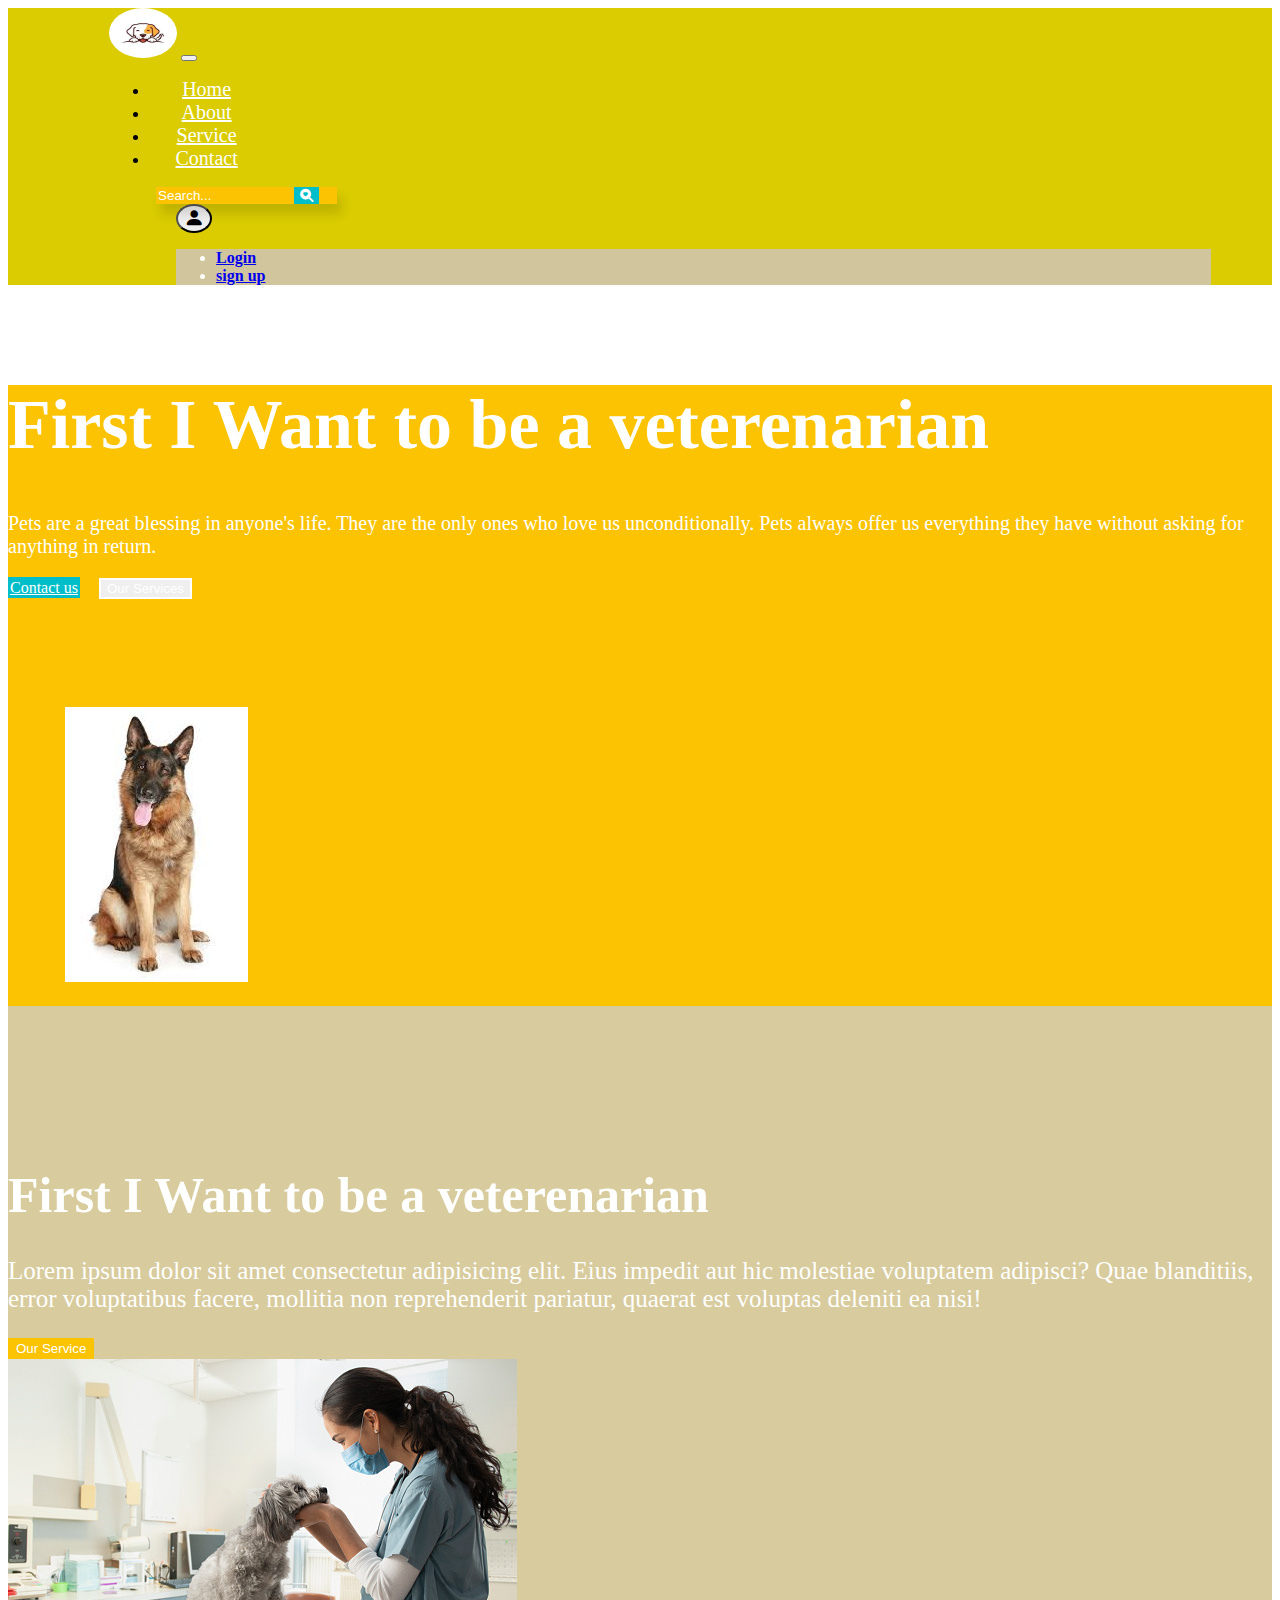
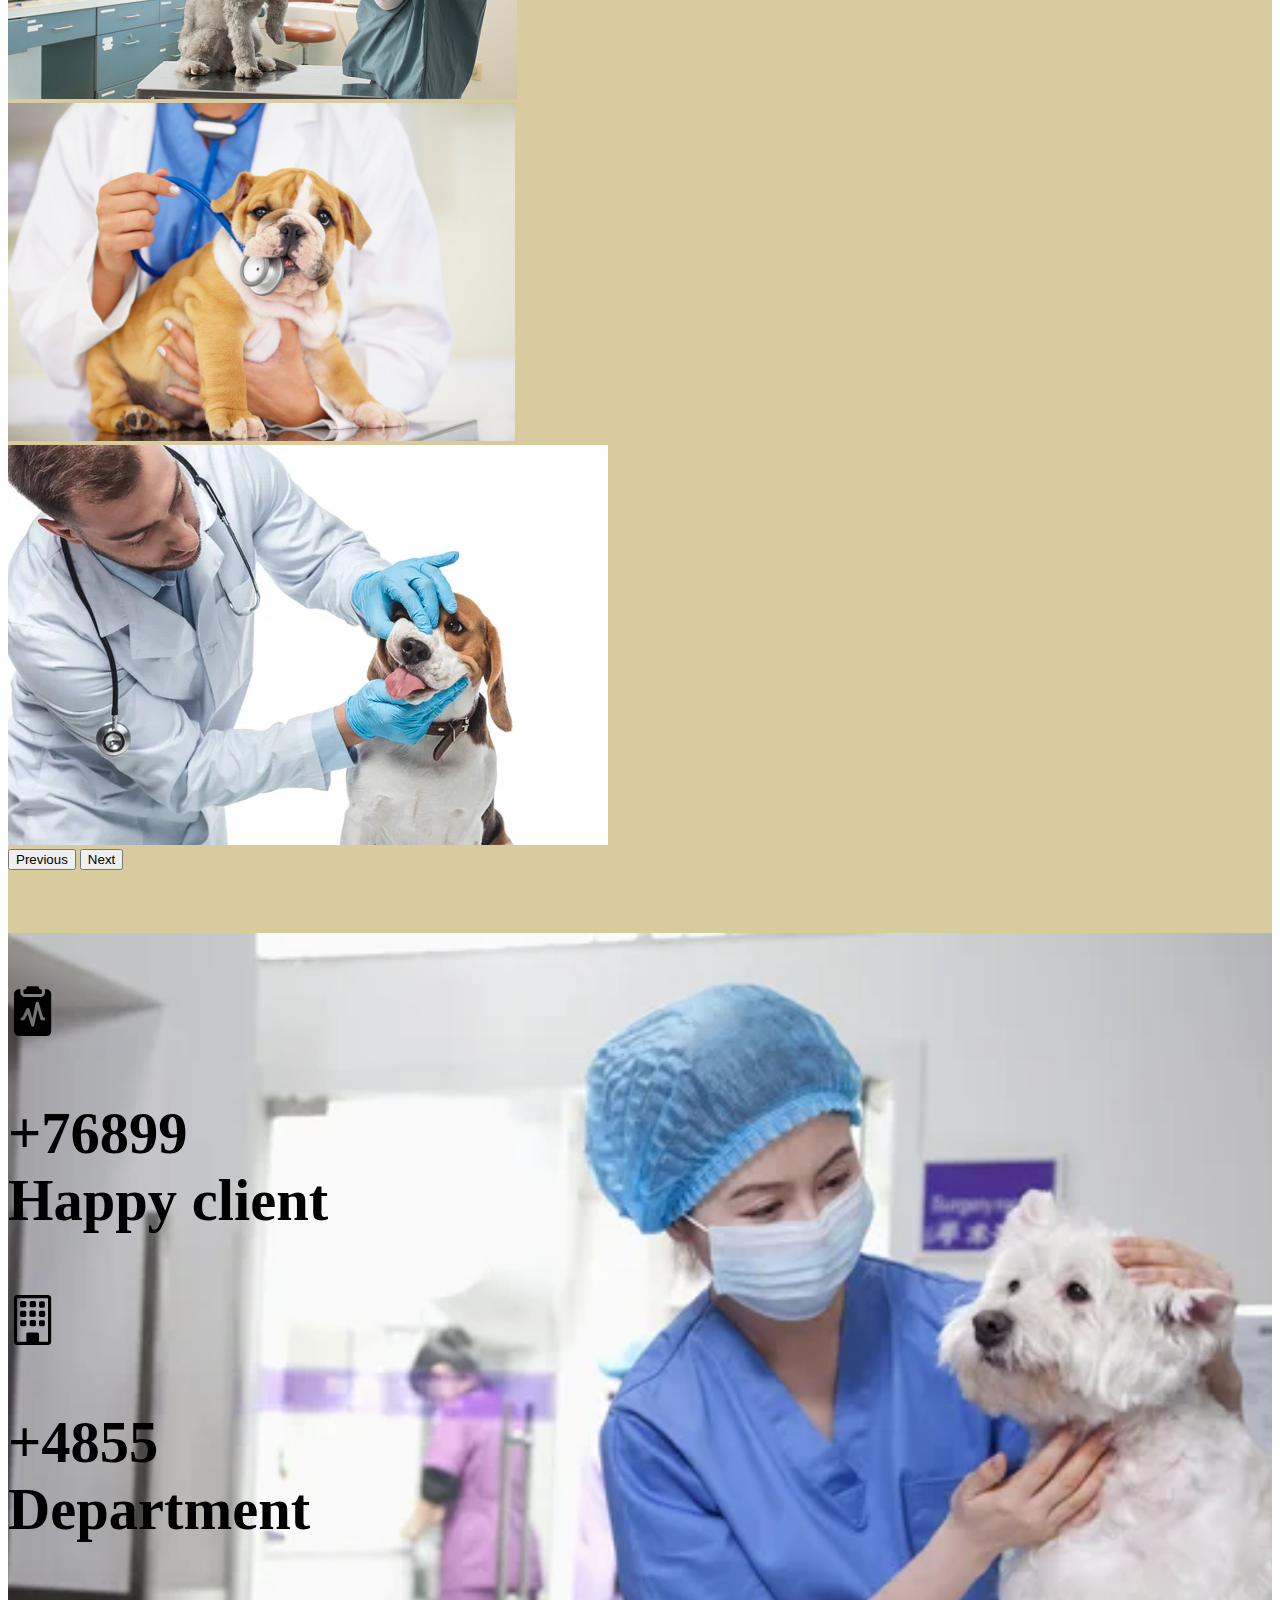
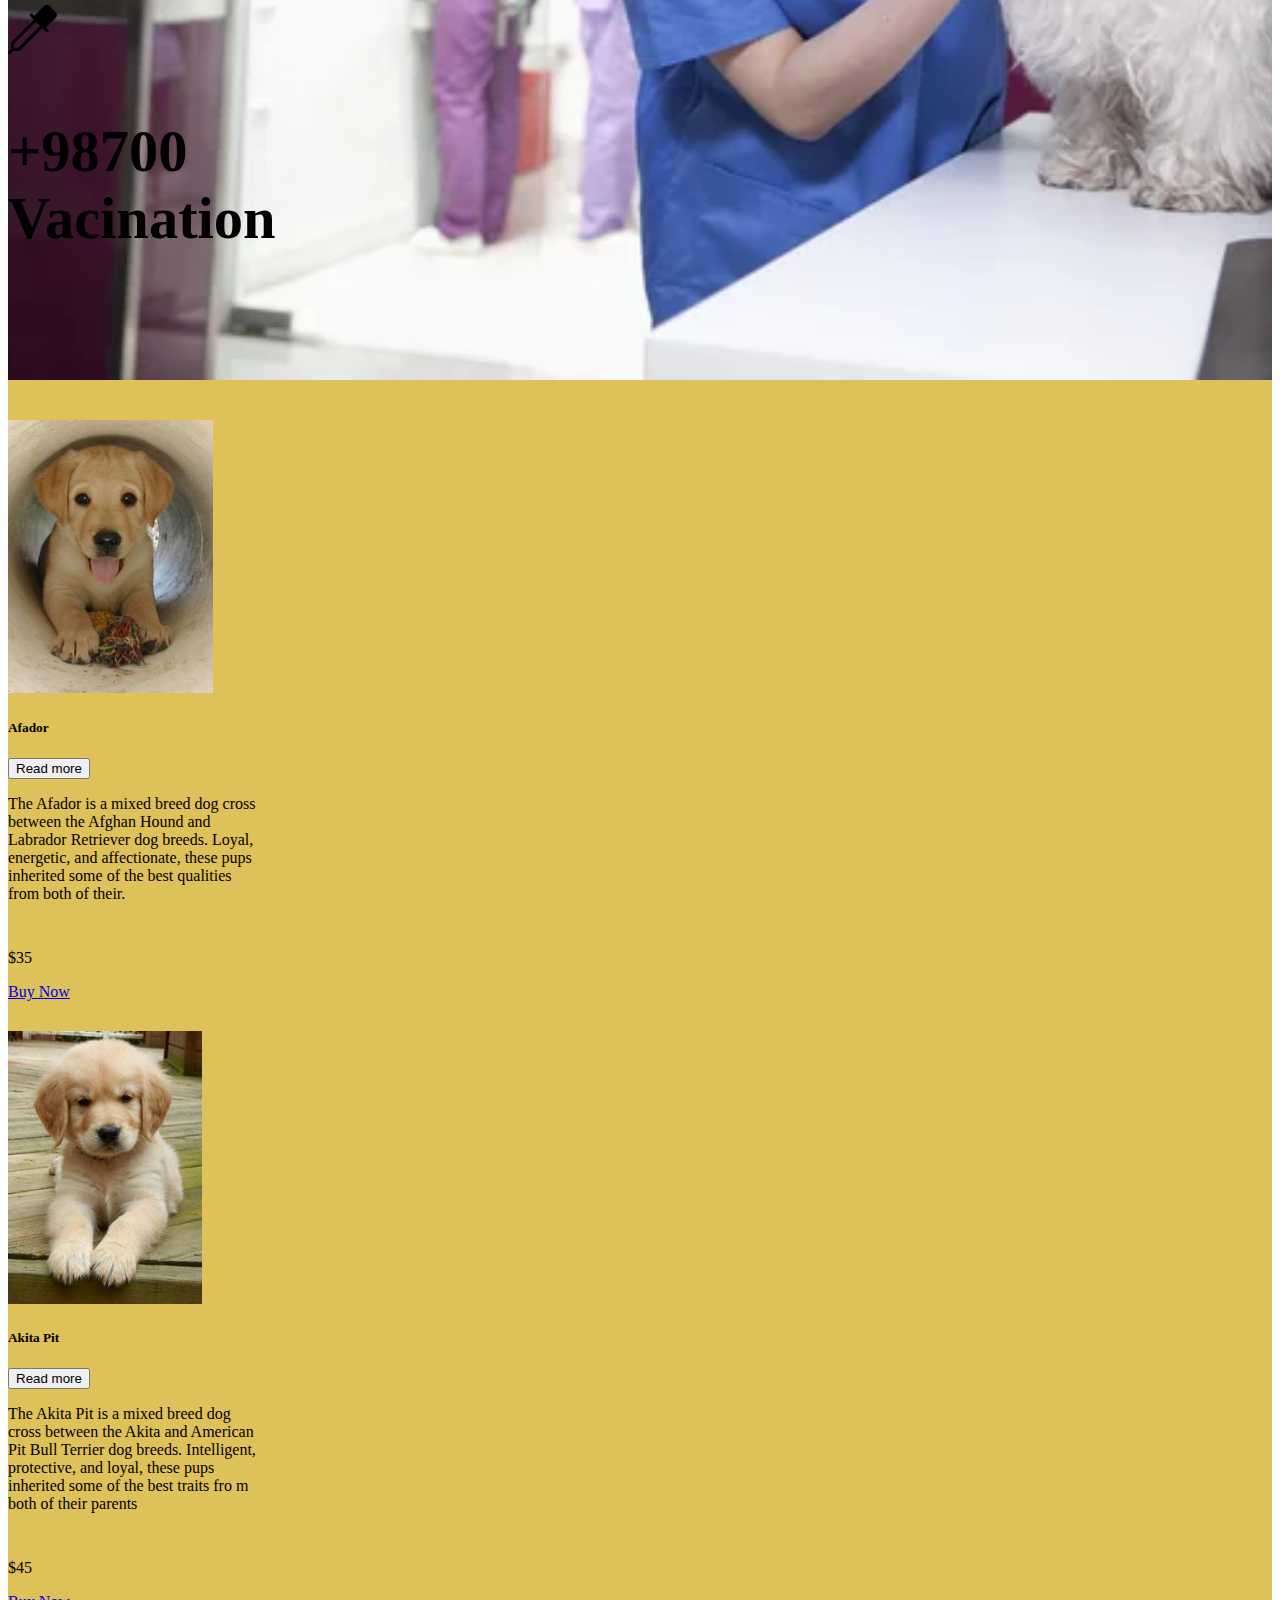
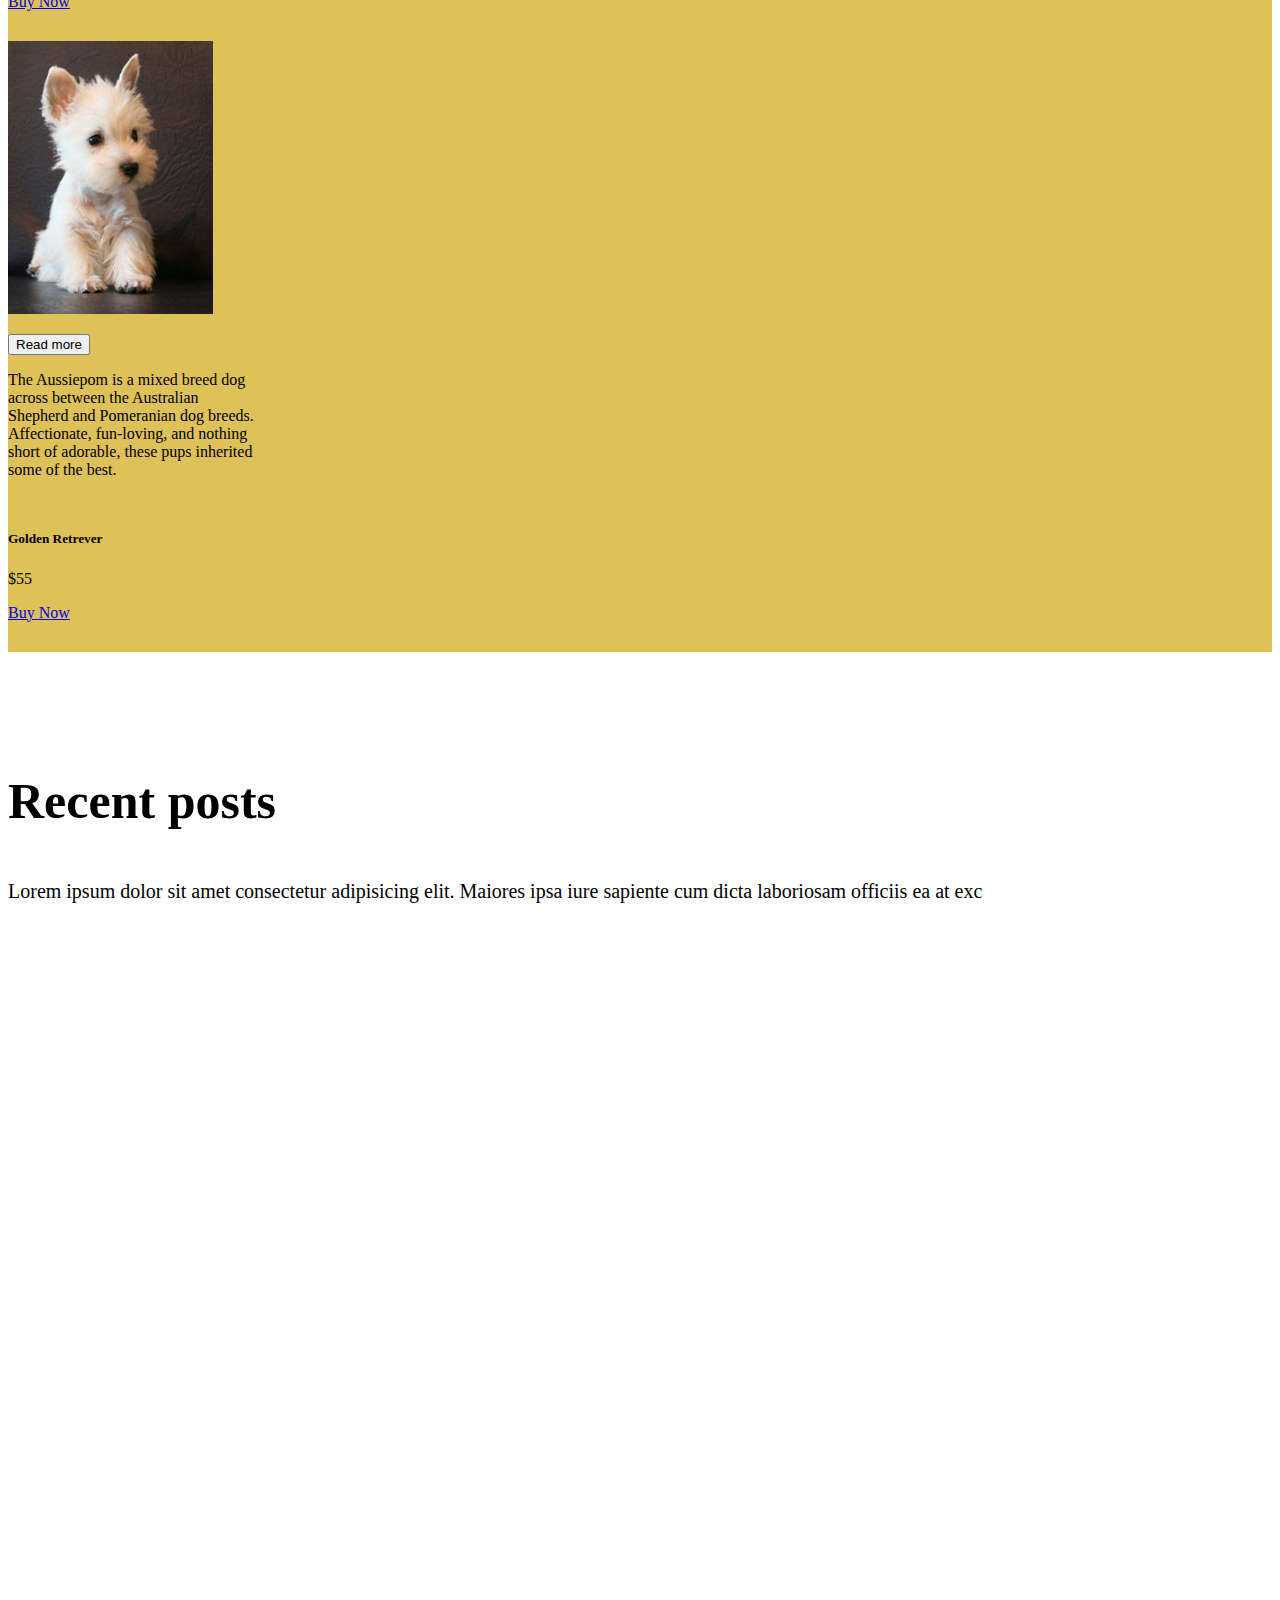
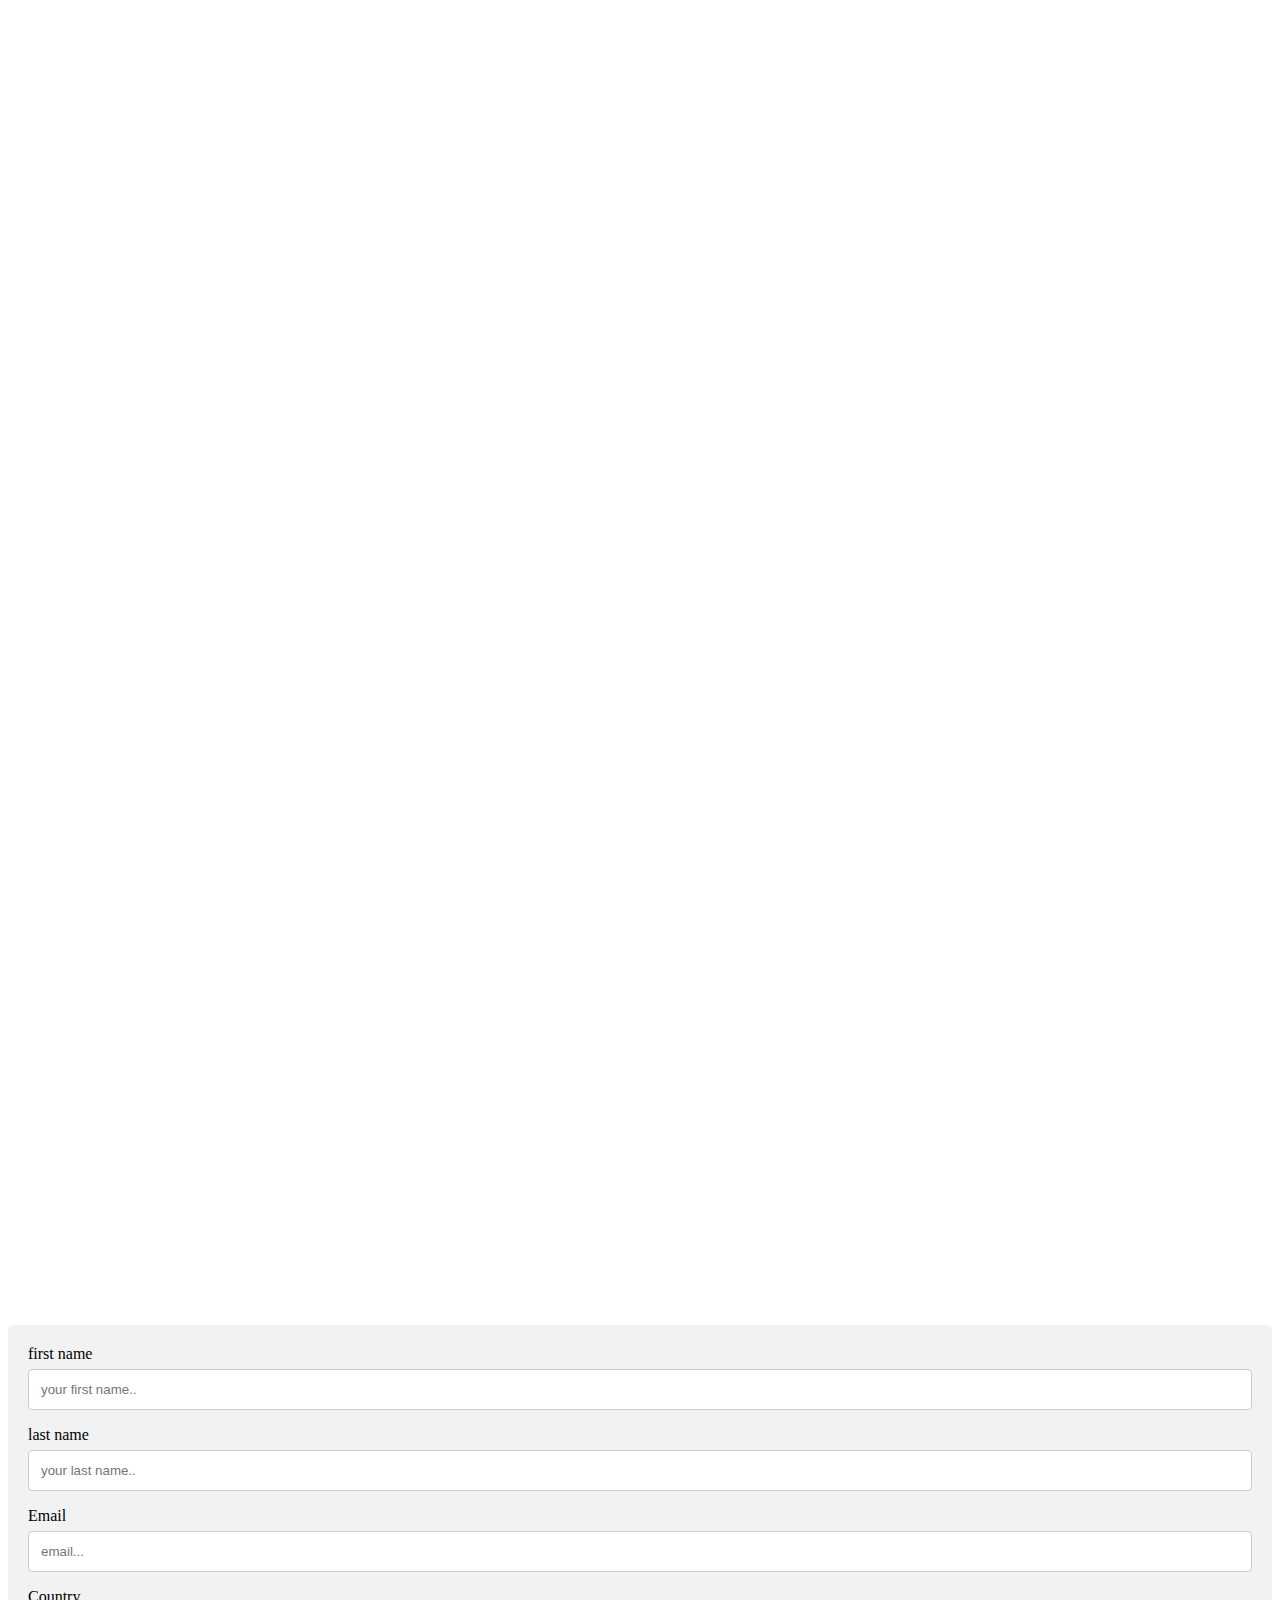
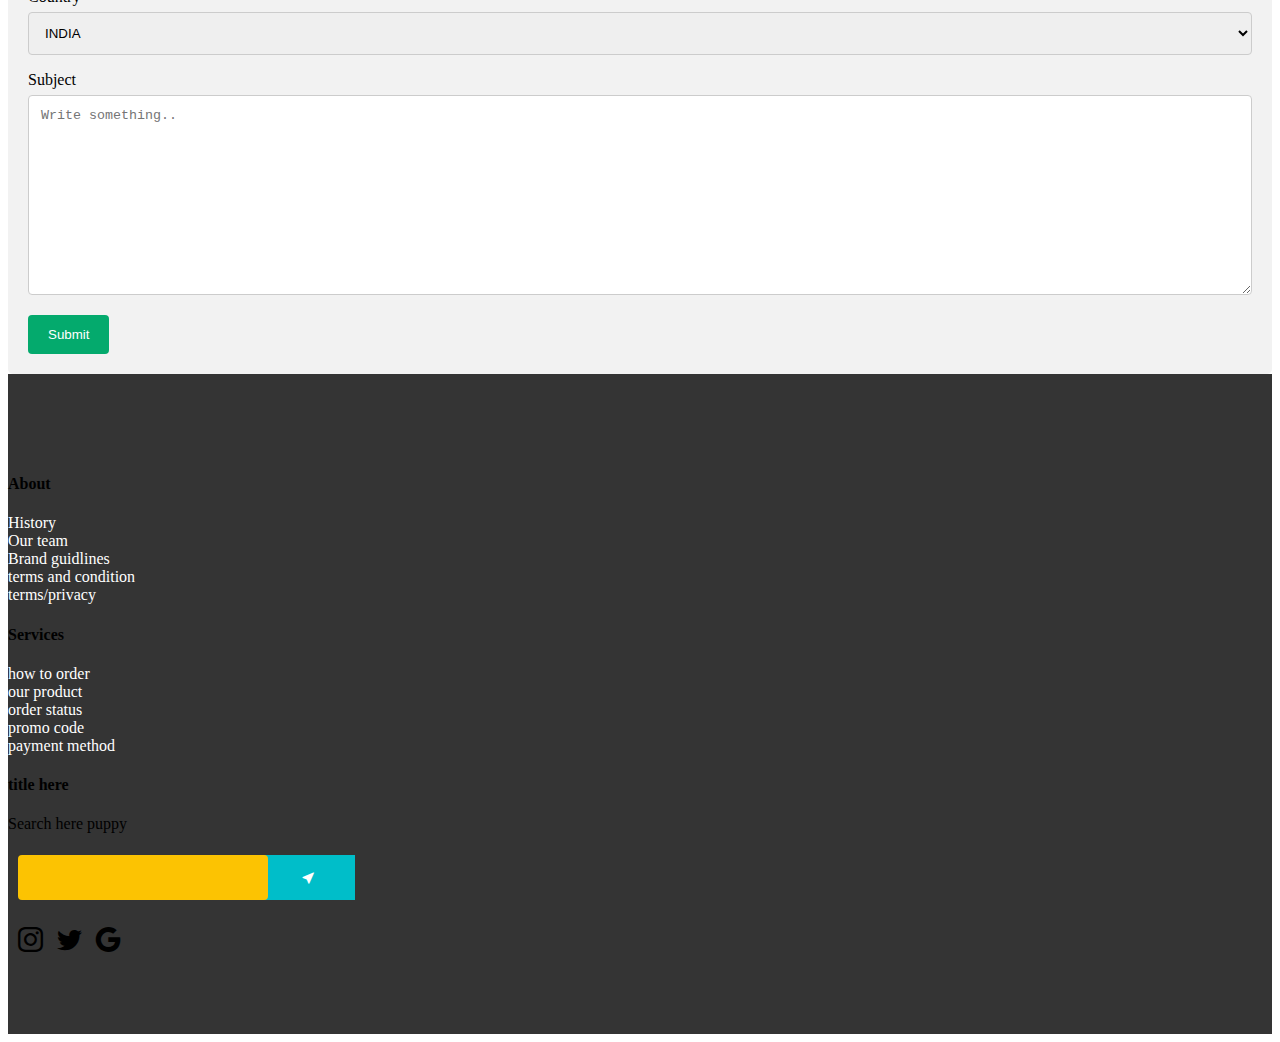
<file: index.html>
<!doctype html>
<html lang="en">

<head>
  <!-- Required meta tags -->
  <meta charset="utf-8">
  <meta name="viewport" content="width=device-width, initial-scale=1">

  <!-- Bootstrap CSS -->
  <link href="https://cdn.jsdelivr.net/npm/bootstrap@5.1.3/dist/css/bootstrap.min.css" rel="stylesheet"
    integrity="sha384-1BmE4kWBq78iYhFldvKuhfTAU6auU8tT94WrHftjDbrCEXSU1oBoqyl2QvZ6jIW3" crossorigin="anonymous">

  <!-- bootstrap cdn -->
  <link rel="stylesheet" href="https://cdn.jsdelivr.net/npm/bootstrap-icons@1.8.1/font/bootstrap-icons.css">
  <!-- css link -->
  <link rel="stylesheet" href="style.css">

  <!-- data aos cdn -->
  <link href="https://unpkg.com/aos@2.3.1/dist/aos.css" rel="stylesheet">
  <script src="https://unpkg.com/aos@2.3.1/dist/aos.js"></script>

  <!-- javascript link -->
  <script src="./script.js"></script>


  <title>Puppy|shop</title>
</head>

<body>

  <nav class="navbar navbar-expand-lg navbar-light " id="top_nav">
    <div class="container-fluid">
      <a class="navbar-brand" href="#"><img src="./img/dog-logo.jpg" alt="" class="img-fluid" id="img_logo"  data-aos="zoom-in-down"></a>
      <button class="navbar-toggler" type="button" data-bs-toggle="collapse" data-bs-target="#navbarSupportedContent"
        aria-controls="navbarSupportedContent" aria-expanded="false" aria-label="Toggle navigation">
        <span class="navbar-toggler-icon"></span>
      </button>
      <div class="collapse navbar-collapse" id="navbarSupportedContent">
        <ul class="navbar-nav me-auto mb-2 mb-lg-0">
          <li class="nav-item">
            <a class="nav-link active" aria-current="page" href="#top_nav">Home</a>
          </li>
          <li class="nav-item">
            <a class="nav-link " href="#about"> About </a>
          </li>

          <li class="nav-item">
            <a class="nav-link" href="#banner_btn2">Service</a>
          </li>
          <li class="nav-item">
            <a class="nav-link" href="#contact">Contact</a>
          </li>

        </ul>
        <form class="d-flex" id="search_form">
          <input class="form-control me-2" type="search" placeholder="Search..." aria-label="Search" id="search_box">
          <button class="btn btn-outline-success" type="submit" id="search_btn"><i
              class="bi bi-search-heart-fill"></i></button>

          <!-- dropdown -->
          <div class="dropdown" id="profile">
            <button class="btn btn-warning dropdown-toggle" type="button" id="dropdownMenuButton1"
              data-bs-toggle="dropdown" aria-expanded="false">
              <i class="bi bi-person-fill"></i>
            </button>
            <ul class="dropdown-menu" aria-labelledby="dropdownMenuButton1" id="log">
              <li><a class="dropdown-item" href="login.html">Login</a></li>
              <li><a class="dropdown-item" href="signup.html">sign up</a></li>

            </ul>
          </div>
          <!-- dropdown -->

        </form>

      </div>
    </div>
  </nav>
  <!-- container -->
  <div class="container-fluid ">
    <div class="row justify-content-center" id="banner">
      <div class="col-md-6" id="banner_text">
        <h1>First I Want to be a veterenarian</h1>
        <p>Pets are a great blessing in anyone's life. They are the only ones who love us unconditionally. Pets always offer us everything they have without asking for anything in return.</p>
        <a href="#contact" button type="button" class="btn" id="banner_btn1">Contact us</button ></a>
        <button type="button" class="btn" id="banner_btn2">Our Services</button>
      </div>
      <div class="col-md-4 d-none d-md-block" id="banner_img">
        <img src="./img/dog-img.jfif" alt="" class="img-fluid ">
      </div>
    </div>
  </div>
  <!-- service -->
  <div class="row justify-content-center" id="service">
    <div class="col-md-5 col-11" id="service_text">
      <h1>First I Want to be a veterenarian</h1>

      <p>Lorem ipsum dolor sit amet consectetur adipisicing elit. Eius impedit aut hic molestiae voluptatem adipisci?
        Quae blanditiis, error voluptatibus facere, mollitia non reprehenderit pariatur, quaerat est voluptas deleniti
        ea nisi!</p>
      <button type="button" class="btn" id="service_btn">Our Service</button>
     </div>
     
    <div class="col-md-5" id="service_img">
      <div id="carouselExampleControls" class="carousel slide" data-bs-ride="carousel">
        <div class="carousel-inner">
          <div class="carousel-item active">
            <img src="./img/dogy2.jpg" class="d-block w-100 img-fluid" alt="...">
          </div>
          <div class="carousel-item">
            <img src="./img/dogy3.jpg" class="d-block w-100 img-fluid" alt="...">
          </div>
          <div class="carousel-item">
            <img src="./img/dogy4.jpg" class="d-block w-100 img-fluid" alt="...">
          </div>
        </div>
        <button class="carousel-control-prev" type="button" data-bs-target="#carouselExampleControls"
          data-bs-slide="prev">
          <span class="carousel-control-prev-icon" aria-hidden="true"></span>
          <span class="visually-hidden">Previous</span>
        </button>
        <button class="carousel-control-next" type="button" data-bs-target="#carouselExampleControls"
          data-bs-slide="next">
          <span class="carousel-control-next-icon" aria-hidden="true"></span>
          <span class="visually-hidden">Next</span>
        </button>
      </div>


    </div>
  </div>
  <!-- container fluid end  -->
  <!-- counter -->
  <div class="row justify-content-center" id="counter_section">
    <div class="col-md-3 text-center text-bolder mt-5 mb-3" id="counter_icons">
      <i class="bi bi-clipboard2-pulse-fill"></i>
      <h3>+76899<br>Happy client</h3>
    </div>
    <div class="col-md-3 text-center text-bolder mt-5 mb-3" id="counter_icons">
      <i class="bi bi-building"></i>
      <h3>+4855<br>Department</h3>
    </div>
    <div class="col-md-3 text-center text-bolder mt-5 mb-3" id="counter_icons">
      <i class="bi bi-eyedropper"></i>
      <h3>+98700 <br>Vacination</h3>
    </div>
  </div>
  <!-- purchase counter -->

  <div class="row justify-content-center col-12" id="purchase-counter">
    <div class="col-md-3 col-11">
      <div class="card" style="width: 18rem;">
        <img src="/puppy_img/dog6.jpg" class="card-img-top img-fluid" alt="#" id="purchase-img1">
        <div class="card-body">
          <h5 class="card-title">Afador</h5>

          <p class="card-text  fw-bold" ><button class="btn btn-primary" type="button" data-bs-toggle="collapse" data-bs-target="#multiCollapseExample1" aria-expanded="false" aria-controls="collapseWidthExample">
            Read more
          </button>
          </p>
          <div style="min-height: 10px;">
            <div class="collapse collapse-horizontal" id="multiCollapseExample1">
              <div class="card card-body fw-bold" style="width: 250px;">
                The Afador is a mixed breed dog cross between the Afghan Hound and Labrador Retriever dog
                breeds. Loyal, energetic, and affectionate, these pups inherited some of the best qualities from both of
                their.
              </div>
            </div>
          </div>
        
          <p class="text-info fw-bold">$35</p>
          <a href="./payment.html" class="btn btn-primary">Buy Now </a>
        </div>
      </div>
    </div>

    <div class="col-md-3 col-11">
      <div class="card " style="width: 18rem;">
        <img src="./puppy_img/dog4.jpg" class="card-img-top img-fluid" alt="#" id="purchase-img2">
        <div class="card-body  ">
          <h5 class="card-title ">Akita Pit</h5>

          <p class="card-text  fw-bold" ><button class="btn btn-primary" type="button" data-bs-toggle="collapse" data-bs-target="#multiCollapseExample2" aria-expanded="false" aria-controls="collapseWidthExample">
            Read more
          </button>
          </p>
          <div style="min-height: 10px;">
            <div class="collapse collapse-horizontal" id="multiCollapseExample2">
              <div class="card card-body fw-bold" style="width: 250px;">
                The Akita Pit is a mixed breed dog cross between the Akita and American Pit Bull Terrier dog breeds. Intelligent, protective, and loyal, these pups inherited some of the best traits fro m both of their parents
              </div>
            </div>
          </div>
            <p class="text-info fw-bold">$45</p>
          <a href="./payment.html" class="btn btn-primary">Buy Now </a>
        </div>
      </div>
    </div>

    <div class="col-md-3 col-11 ">
      <div class="card " style="width: 18rem;">
        <img src="/puppy_img/dog5.jpg" class="card-img-top img-fluid " alt="#" id="purchase-img3">
        <div class="card-body">

          <p class="card-text  fw-bold" ><button class="btn btn-primary" type="button" data-bs-toggle="collapse" data-bs-target="#multiCollapseExample3" aria-expanded="false" aria-controls="collapseWidthExample">
            Read more
          </button>
          </p>
          <div style="min-height: 10px;">
            <div class="collapse collapse-horizontal" id="multiCollapseExample3">
              <div class="card card-body fw-bold" style="width: 250px;">
                The Aussiepom is a mixed breed dog across between the Australian Shepherd and Pomeranian dog breeds. Affectionate, fun-loving, and nothing short of adorable, these pups inherited some of the best.
              </div>
            </div>
          </div>
          <h5 class="card-title ">Golden Retrever</h5>
            <p class="text-info fw-bold">$55</p>
          <a href="./payment.html" class="btn btn-primary">Buy Now </a>
        </div>
      </div>
    </div>
  </div>
  <!-- purchase counter end -->

  <!-- blog -->
  <div class="row justify-content-center"  id="blog">
    <div class="col-11 text-center">
      <h3 id="blog-title">Recent posts </h3>
      <p id="blog-p">Lorem ipsum dolor sit amet consectetur adipisicing elit. Maiores ipsa iure sapiente cum dicta
        laboriosam officiis ea at exc</p>
    </div>
    <div class="row justify-content-center">
      <div class="col-md-3 col-11" data-aos="fade-up"
      data-aos-duration="3000">
      <img src="./img/dogy7.jpg" class="img-fluid" alt="">
      <div class="artical-details">
        <h4 class="artical-title">A German Shepherd World</h4>
        <p class="artical-date">FEBRUARY,09,2012</p>
        <p class="artical-des">Lorem ipsum dolor sit amet consectetur adipisicing elit. Deleniti alias aspernatur omnis
          beatae.</p>
        <p><a class="artical-link" href="#">Read more+</a></p>
      </div>
    </div>
    <div class="col-md-3 col-11" data-aos="fade-down"
    data-aos-duration="3000">
      <img src="./img/dogy6.jpg" class="img-fluid" alt="">
      <div class="artical-details">
        <h4 class="artical-title">A German Shepherd World</h4>
        <p class="artical-date">FEBRUARY,09,2012</p>
        <p class="artical-des">Lorem ipsum dolor sit amet consectetur adipisicing elit. Deleniti alias aspernatur omnis
          beatae.</p>
        <p><a class="artical-link" href="#">Read more+</a></p>
      </div>
    </div>
    <div class="col-md-3 col-11 " data-aos="fade-up"
    data-aos-duration="3000">
      <img src="./img/dogy5.jpg" class="img-fluid" alt="">
      <div class="artical-details">
        <h4 class="artical-title">A German Shepherd World</h4>
        <p class="artical-date">FEBRUARY,09,2012</p>
        <p class="artical-des">I've owned and trained German Shepherds and a variety of other large and medium-breed dogs for.</p>
        <p><a class="artical-link" href="#">Read more+</a></p>
      </div>
    </div>
  </div>
  <!-- contact -->

  <div class="row justify-content-center mt-5 pb-4">
    <div class="col-md-11">
  <div class="container" id="contact">
    <form action="">
    <label for="fname">first name</label>
      <input type="text" name="fname" id="firstname" placeholder="your first name..">

      <label for="lname"> last name</label>
      <input type="text" name="lname" id="lastname" placeholder="your last name..">

      <label for="email">Email</label>
      <input type="email" name="email" id="email" placeholder="email...">

      <label for="country">Country</label>
      <select id="country" name="country">
        <option value="INDIA">INDIA</option>
        <option value="Albania">Albania</option>
        <option value="Algeria">Algeria</option>
        <option value="American Samoa">American Samoa</option>
        <option value="Andorra">Andorra</option>
        <option value="Angola">Angola</option>
        <option value="Anguilla">Anguilla</option>
        <option value="Antigua & Barbuda">Antigua & Barbuda</option>
        <option value="Argentina">Argentina</option>
        <option value="Armenia">Armenia</option>
        <option value="Aruba">Aruba</option>
        <option value="Australia">Australia</option>
        <option value="Austria">Austria</option>
        <option value="Azerbaijan">Azerbaijan</option>
        <option value="Bahamas">Bahamas</option>
        <option value="Bahrain">Bahrain</option>
        <option value="Bangladesh">Bangladesh</option>
        <option value="Barbados">Barbados</option>
        <option value="Belarus">Belarus</option>
      </select>
      <label for="subject">Subject</label>
      <textarea id="subject" name="subject" placeholder="Write something.." style="height:200px"></textarea>

      <input type="submit" value="Submit">

    </form>
  </div>
  </div>
  </div>

  <!-- footer -->
  <div class="row justify-content-center text-white col-11" id="footer">
    <div class="col-md-3 col-11">
      <h4>About</h4>
      <a href="" alt="">History</a></br>
      <a href="" alt="">Our team</a></br>
      <a href="" alt="">Brand guidlines</a></br>
      <a href="" alt="">terms and condition</a></br>
      <a href="" alt="">terms/privacy</a></br>
    </div>
    <div class="col-md-2 col-11">
      <h4>Services</h4>
      <a href="" alt="">how to order</a></br>
      <a href="" alt="">our product</a></br>
      <a href="" alt="">order status</a></br>
      <a href="" alt="">promo code</a></br>
      <a href="payment.html" alt="">payment method</a></br>
    </div>
    <div class="col-md-4 col-11 text-end">
      <h4>title here</h4>
      <p>Search here puppy</p>
      <form id="footer-form">
        <input type="text" id="footer-searchbox">
        <button type="submit" id="footer-submit"><i class="bi bi-cursor-fill"></i></button>

      </form>
      <i class="bi bi-instagram social-icon"></i>
      <i class="bi bi-twitter social-icon"></i>
      <i class="bi bi-google social-icon"></i>
    </div>
  </div>

  <!-- Option 1: Bootstrap Bundle with Popper -->
  <script src="https://cdn.jsdelivr.net/npm/bootstrap@5.1.3/dist/js/bootstrap.bundle.min.js"
    integrity="sha384-ka7Sk0Gln4gmtz2MlQnikT1wXgYsOg+OMhuP+IlRH9sENBO0LRn5q+8nbTov4+1p"
    crossorigin="anonymous"></script>

    <script>
     AOS.init();
    </script>
      
</body>

</html>
</file>
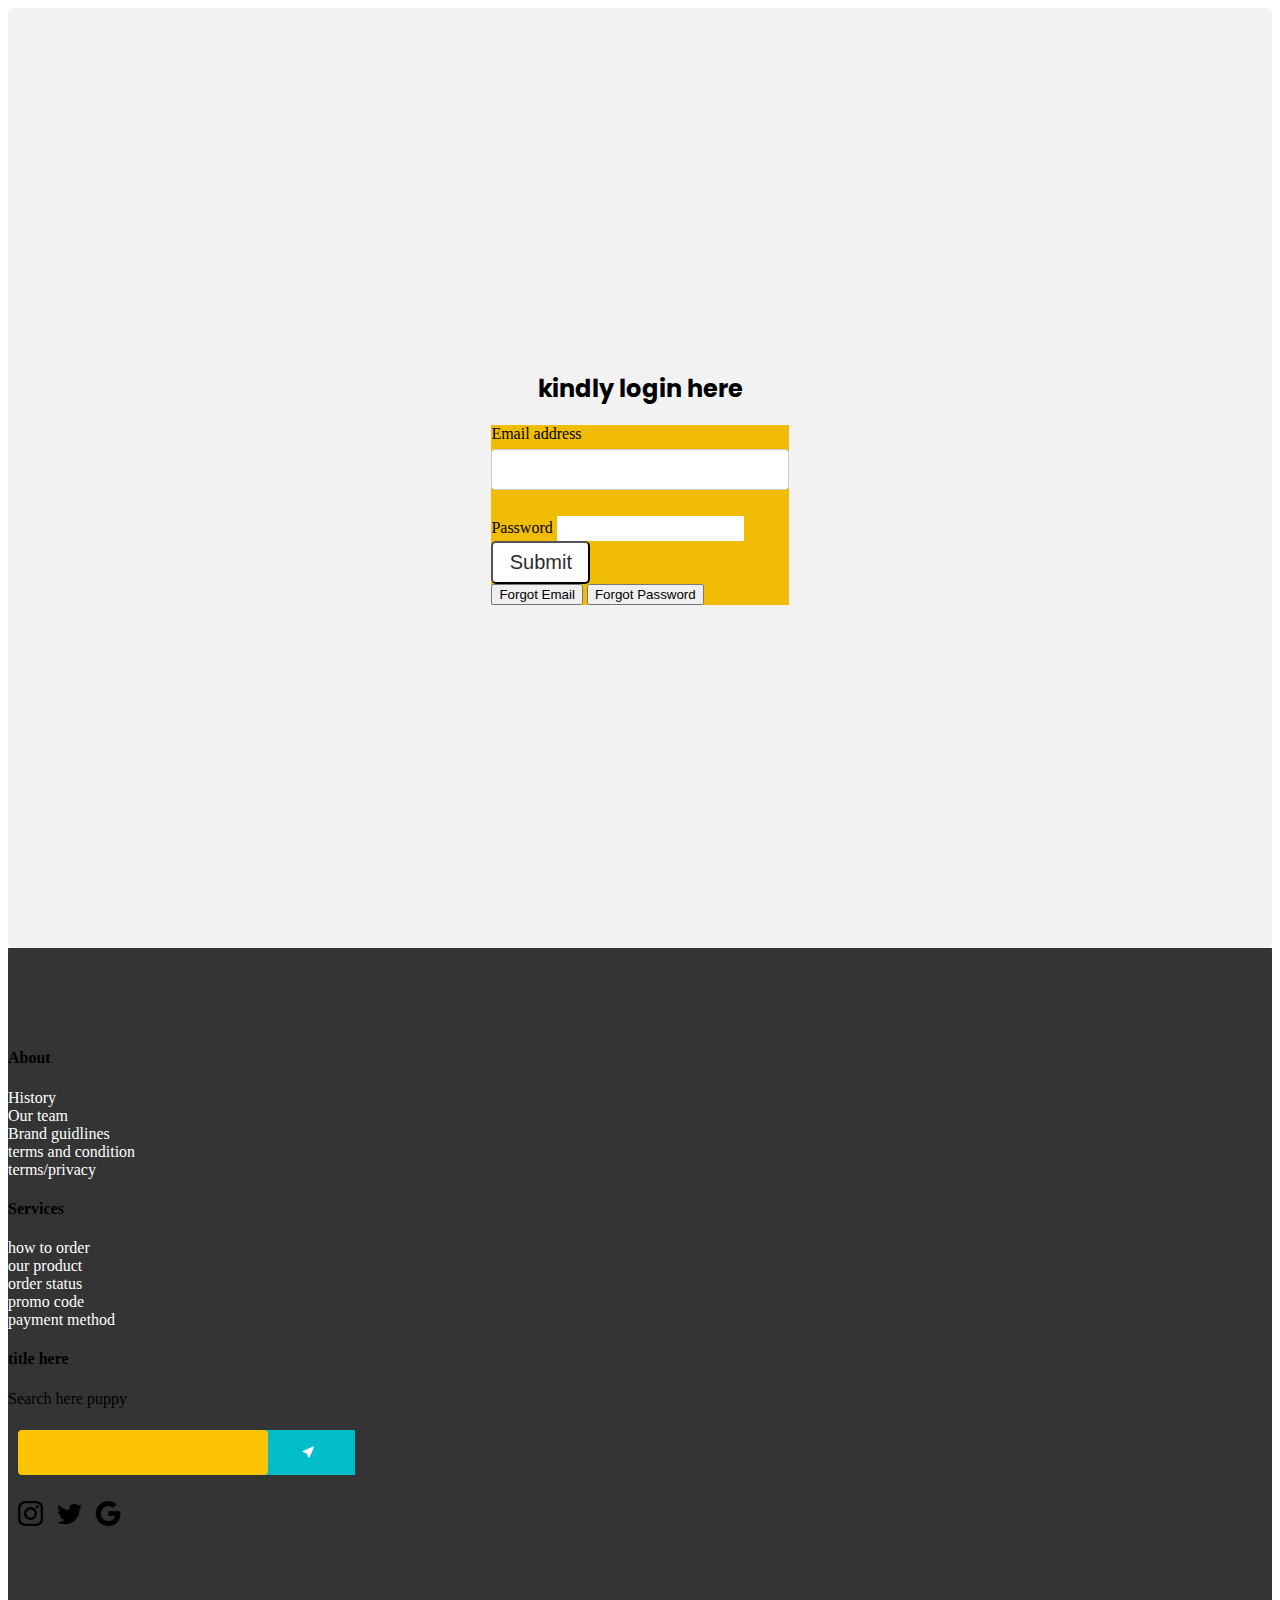
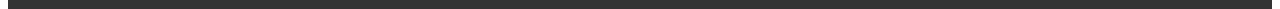
<file: login.html>
<!DOCTYPE html>
<html lang="en">

<head>
  <meta charset="UTF-8">
  <meta http-equiv="X-UA-Compatible" content="IE=edge">
  <meta name="viewport" content="width=device-width, initial-scale=1.0">
  <title>login</title>
  <!-- css link -->
  <link rel="stylesheet" href="./login.css">
  <link rel="stylesheet" href="./style.css">

  <!-- bootstrap cdn -->
  <link rel="stylesheet" href="https://cdn.jsdelivr.net/npm/bootstrap-icons@1.8.1/font/bootstrap-icons.css">

  <!-- Required meta tags -->
  <meta charset="utf-8">
  <meta name="viewport" content="width=device-width, initial-scale=1">

  <!-- Bootstrap CSS -->
  <link href="https://cdn.jsdelivr.net/npm/bootstrap@5.1.3/dist/css/bootstrap.min.css" rel="stylesheet"
    integrity="sha384-1BmE4kWBq78iYhFldvKuhfTAU6auU8tT94WrHftjDbrCEXSU1oBoqyl2QvZ6jIW3" crossorigin="anonymous">
  <!-- javascript link -->
  <script src="./script.js" defer></script>
</head>

<body>
  <form class="container">
    <h2 class="heading">kindly login here</h2>
    <div class="row justify-content-center col-12 mt-5">
      <div class="col-md-6 login">
        <div class="mb-3">
          <label for="exampleInputEmail1" class="form-label">Email address</label>
          <input type="email" class="form-control" id="exampleInputEmail1" aria-describedby="emailHelp">
        </div>
        <div class="mb-3">
          <label for="exampleInputPassword1" class="form-label">Password</label>
          <input type="password" class="form-control" id="exampleInputPassword1">
        </div>
        
        <button type="button" class="btn btn-primary submit" data-bs-toggle="button ">Submit</button>

        <div class="d-grid gap-2 col-4 mx-auto pb-3">
        <button type="button" class="btn btn-primary active" data-bs-toggle="button">Forgot Email</button>
          <button type="button" class="btn btn-primary " data-bs-toggle="button">Forgot Password</button>
        </div>
      </div>
    </div>
  </form>

  
  <!-- footer -->
  <div class="row justify-content-center text-white col-12  mt-2" id="footer">
    <div class="col-md-3 col-11  justify-content-center">
      <h4>About</h4>
      <a href="" alt="">History</a></br>
      <a href="" alt="">Our team</a></br>
      <a href="" alt="">Brand guidlines</a></br>
      <a href="" alt="">terms and condition</a></br>
      <a href="" alt="">terms/privacy</a></br>
    </div>
    <div class="col-md-2 col-11">
      <h4>Services</h4>
      <a href="" alt="">how to order</a></br>
      <a href="" alt="">our product</a></br>
      <a href="" alt="">order status</a></br>
      <a href="" alt="">promo code</a></br>
      <a href="payment.html" alt="">payment method</a></br>
    </div>
    <div class="col-md-4 col-11 text-end">
      <h4>title here</h4>
      <p>Search here puppy</p>
      <form id="footer-form">
        <input type="text" id="footer-searchbox">
        <button type="submit" id="footer-submit"><i class="bi bi-cursor-fill"></i></button>

      </form>
      <i class="bi bi-instagram social-icon"></i>
      <i class="bi bi-twitter social-icon"></i>
      <i class="bi bi-google social-icon"></i>
    </div>
  </div>
</body>

</html>
</file>
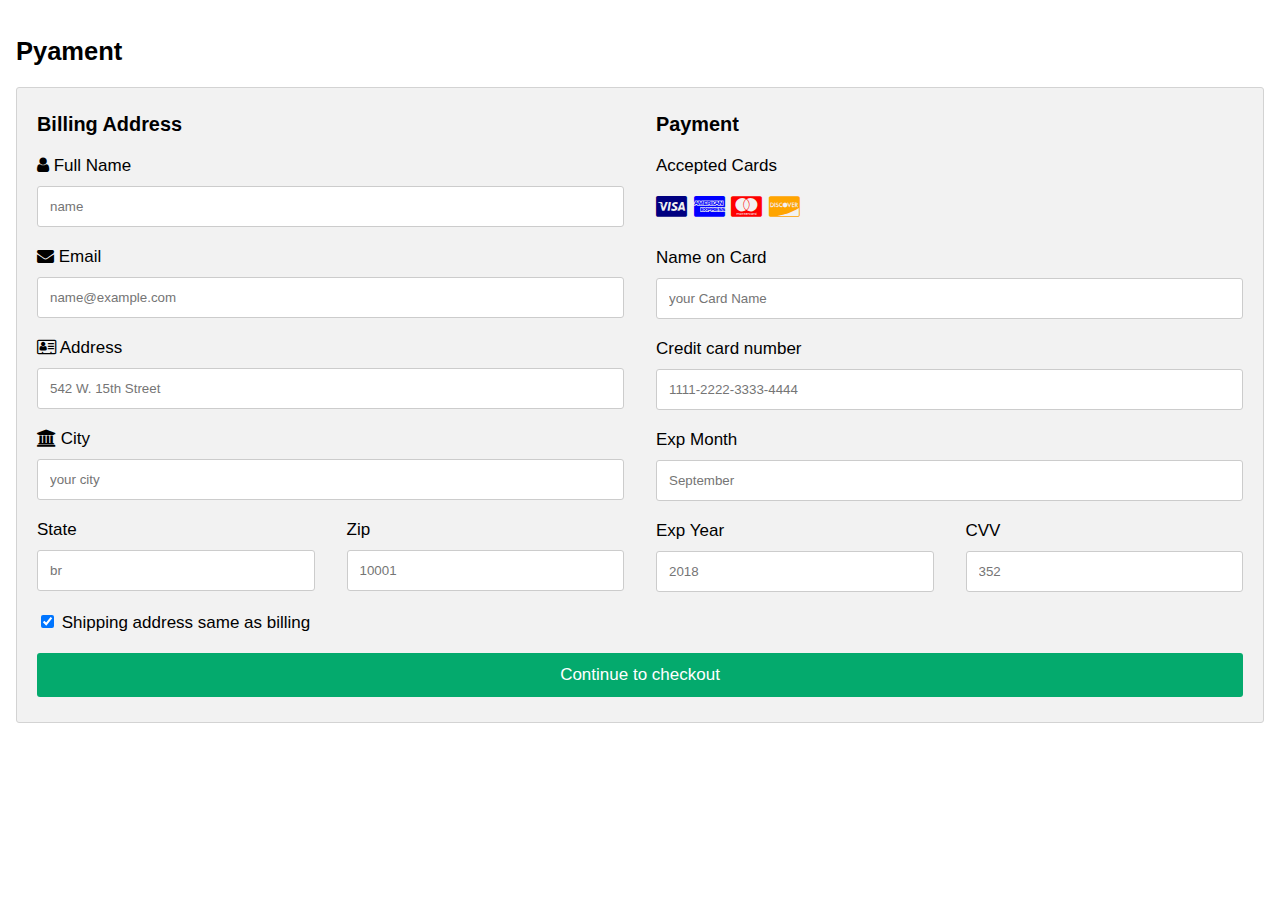
<file: payment.html>
<!DOCTYPE html>
<html>
<head>
<meta name="viewport" content="width=device-width, initial-scale=1">
<link rel="stylesheet" href="https://cdnjs.cloudflare.com/ajax/libs/font-awesome/4.7.0/css/font-awesome.min.css">
<style>
body {
  font-family: Arial;
  font-size: 17px;
  padding: 8px;
}

* {
  box-sizing: border-box;
}

.row {
  display: -ms-flexbox; /* IE10 */
  display: flex;
  -ms-flex-wrap: wrap; /* IE10 */
  flex-wrap: wrap;
  margin: 0 -16px;
}

.col-25 {
  -ms-flex: 25%; /* IE10 */
  flex: 25%;
}

.col-50 {
  -ms-flex: 50%; /* IE10 */
  flex: 50%;
}

.col-75 {
  -ms-flex: 75%; /* IE10 */
  flex: 75%;
}

.col-25,
.col-50,
.col-75 {
  padding: 0 16px;
}

.container {
  background-color: #f2f2f2;
  padding: 5px 20px 15px 20px;
  border: 1px solid lightgrey;
  border-radius: 3px;
}

input[type=text] {
  width: 100%;
  margin-bottom: 20px;
  padding: 12px;
  border: 1px solid #ccc;
  border-radius: 3px;
}

label {
  margin-bottom: 10px;
  display: block;
}

.icon-container {
  margin-bottom: 20px;
  padding: 7px 0;
  font-size: 24px;
}

.btn {
  background-color: #04AA6D;
  color: white;
  padding: 12px;
  margin: 10px 0;
  border: none;
  width: 100%;
  border-radius: 3px;
  cursor: pointer;
  font-size: 17px;
}

.btn:hover {
  background-color: #45a049;
}

a {
  color: #2196F3;
}

hr {
  border: 1px solid lightgrey;
}

span.price {
  float: right;
  color: grey;
}

/* Responsive layout - when the screen is less than 800px wide, make the two columns stack on top of each other instead of next to each other (also change the direction - make the "cart" column go on top) */
@media (max-width: 800px) {
  .row {
    flex-direction: column-reverse;
  }
  .col-25 {
    margin-bottom: 20px;
  }
}
</style>
</head>
<body>

<h2> Pyament</h2>
<div class="row">
  <div class="col-50">
    <div class="container">
      <form action="/action_page.php">
      
        <div class="row">
          <div class="col-50">
            <h3>Billing Address</h3>
            <label for="fname"><i class="fa fa-user"></i> Full Name</label>
            <input type="text" id="fname" name="firstname" placeholder="name">
            <label for="email"><i class="fa fa-envelope"></i> Email</label>
            <input type="text" id="email" name="email" placeholder="name@example.com">
            <label for="adr"><i class="fa fa-address-card-o"></i> Address</label>
            <input type="text" id="adr" name="address" placeholder="542 W. 15th Street">
            <label for="city"><i class="fa fa-institution"></i> City</label>
            <input type="text" id="city" name="city" placeholder="your city">

            <div class="row">
              <div class="col-50">
                <label for="state">State</label>
                <input type="text" id="state" name="state" placeholder="br">
              </div>
              <div class="col-50">
                <label for="zip">Zip</label>
                <input type="text" id="zip" name="zip" placeholder="10001">
              </div>
            </div>
          </div>

          <div class="col-50">
            <h3>Payment</h3>
            <label for="fname">Accepted Cards</label>
            <div class="icon-container">
              <i class="fa fa-cc-visa" style="color:navy;"></i>
              <i class="fa fa-cc-amex" style="color:blue;"></i>
              <i class="fa fa-cc-mastercard" style="color:red;"></i>
              <i class="fa fa-cc-discover" style="color:orange;"></i>
            </div>
            <label for="cname">Name on Card</label>
            <input type="text" id="cname" name="cardname" placeholder="your Card Name">
            <label for="ccnum">Credit card number</label>
            <input type="text" id="ccnum" name="cardnumber" placeholder="1111-2222-3333-4444">
            <label for="expmonth">Exp Month</label>
            <input type="text" id="expmonth" name="expmonth" placeholder="September">
            <div class="row">
              <div class="col-50">
                <label for="expyear">Exp Year</label>
                <input type="text" id="expyear" name="expyear" placeholder="2018">
              </div>
              <div class="col-50">
                <label for="cvv">CVV</label>
                <input type="text" id="cvv" name="cvv" placeholder="352">
              </div>
            </div>
          </div>
          
        </div>
        <label>
          <input type="checkbox" checked="checked" name="sameadr"> Shipping address same as billing
        </label>
        <input type="submit" value="Continue to checkout" class="btn">
      </form>
    </div>
  </div>
  <!-- <div class="col-25">
    <div class="container">
      <h4>Cart <span class="price" style="color:black"><i class="fa fa-shopping-cart"></i> <b>4</b></span></h4>
      <p><a href="#">Product 1</a> <span class="price">$15</span></p>
      <p><a href="#">Product 2</a> <span class="price">$5</span></p>
      <p><a href="#">Product 3</a> <span class="price">$8</span></p>
      <p><a href="#">Product 4</a> <span class="price">$2</span></p>
      <hr>
      <p>Total <span class="price" style="color:black"><b>$30</b></span></p>
    </div>
  </div> -->
</div>

</body>
</html>
</file>
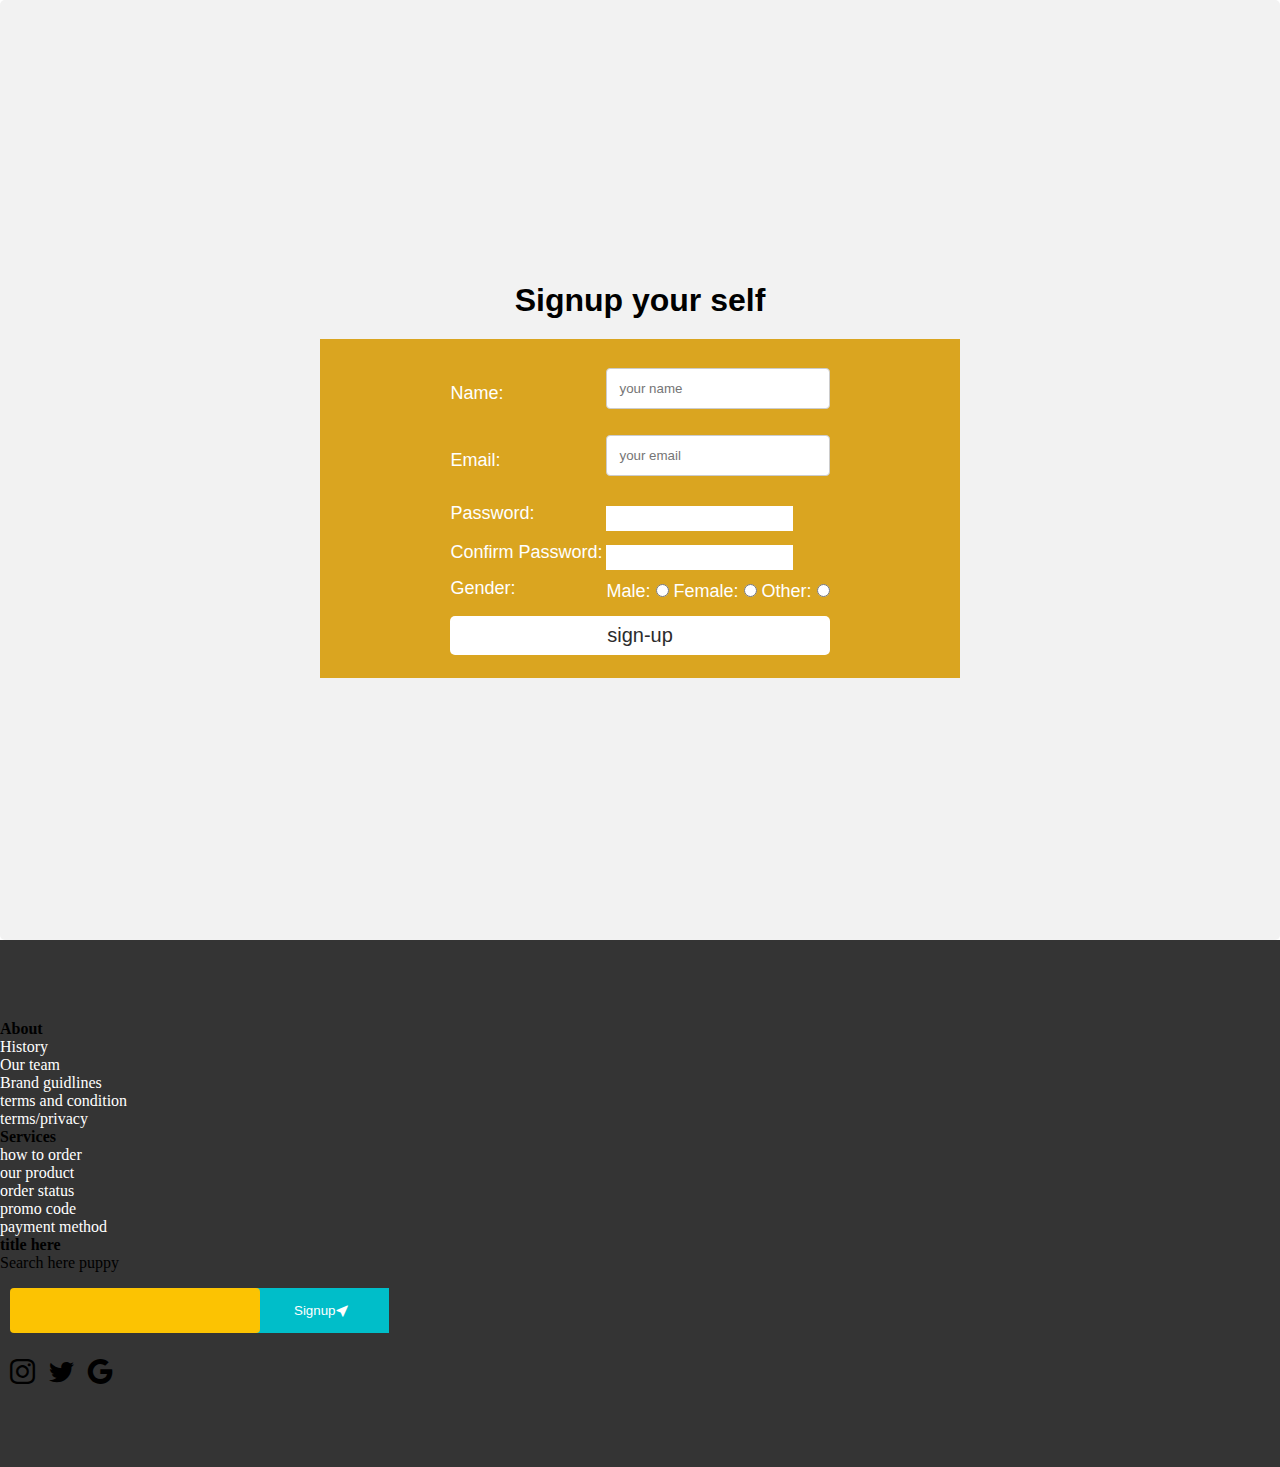
<file: signup.html>
<!DOCTYPE html>
<html lang="en">
<head>
  <meta charset="UTF-8">
  <meta http-equiv="X-UA-Compatible" content="IE=edge">
  <meta name="viewport" content="width=device-width, initial-scale=1.0">
  <title>sign-up></title>
  <!-- css link -->
  <link rel="stylesheet" href="./signup.css">
 <link rel="stylesheet" href="./style.css"> 

  <!-- bootstrap cdn -->
  <link rel="stylesheet" href="https://cdn.jsdelivr.net/npm/bootstrap-icons@1.8.1/font/bootstrap-icons.css">

  <!-- Required meta tags -->
  <meta charset="utf-8">
  <meta name="viewport" content="width=device-width, initial-scale=1">

  <!-- Bootstrap CSS -->
  <link href="https://cdn.jsdelivr.net/npm/bootstrap@5.1.3/dist/css/bootstrap.min.css" rel="stylesheet"
    integrity="sha384-1BmE4kWBq78iYhFldvKuhfTAU6auU8tT94WrHftjDbrCEXSU1oBoqyl2QvZ6jIW3" crossorigin="anonymous">
    <!-- javascript link -->
    <script src="./script.js" defer></script>
</head>
<body>

  <!-- form strat -->

  <div class="container">
    <h1>Signup your self </h1>
    <form action="./index.php" name="registration" class="registartion-form" onsubmit="return formValidation()" method="post">
      <table>
        <tr>
          <td><label for="name">Name:</label></td>
          <td><input type="text" name="name" id="name" placeholder="your name"></td>
        </tr>
        <tr>
          <td><label for="email">Email:</label></td>
          <td><input type="text" name="email" id="email" placeholder="your email"></td>
        </tr>
        <tr>
          <td><label for="password">Password:</label></td>
          <td><input type="password" name="password" id="password"></td>
        </tr>
        <tr>
          <td><label for="password">Confirm Password:</label></td>
          <td><input type="password" name="password" id="password"></td>
        </tr>
        <tr>
          <td><label for="gender" >Gender:</label></td>
          <td>Male: <input type="radio" name="gender" value="male">
            Female: <input type="radio" name="gender" value="female">
            Other: <input type="radio" name="gender" value="other"></td>
        </tr>
        <tr>
          <td colspan="2">
            <input type="submit" class="submit" value="sign-up" /></td> 
        </tr>
      </table>
    </form>
  </div>

  <!-- //footer -->
  <div class="row justify-content-center  text-white col-md-12" id="footer">
    <div class="col-md-3 col-12">
      <h4>About</h4>
      <a href="" alt="">History</a></br>
      <a href="" alt="">Our team</a></br>
      <a href="" alt="">Brand guidlines</a></br>
      <a href="" alt="">terms and condition</a></br>
      <a href="" alt="">terms/privacy</a></br>
    </div>
    <div class="col-md-2 col-11">
      <h4>Services</h4>
      <a href="" alt="">how to order</a></br>
      <a href="" alt="">our product</a></br>
      <a href="" alt="">order status</a></br>
      <a href="" alt="">promo code</a></br>
      <a href="payment.html" alt="">payment method</a></br>
    </div>
    <div class="col-md-4 col-11 text-end">
      <h4>title here</h4>
      <p>Search here puppy</p>
      <form id="footer-form">
        <input type="text" id="footer-searchbox">
        <button type="submit" id="footer-submit">
          Signup<i class="bi bi-cursor-fill"></i></button>

      </form>
      <i class="bi bi-instagram social-icon"></i>
      <i class="bi bi-twitter social-icon"></i>
      <i class="bi bi-google social-icon"></i>
    </div>
  </div>
  </body>
</html>
</file>
<file: style.css>
/* navbar styling*/
#top_nav {
    background-color: #dacc00;
    padding: 0 8%;
}
.nav-item{
    
    left: 40%;
    top: 40%;
    width: 100px;
    text-align: center;
   
}

.nav-item:hover{
    background-color: #51bbe1;
    transition: 1s ; 
    border-radius: 5px;
    font-weight: bolder;
    }

#img_logo {
    width: 68px;
    height: 50px;
    border-radius: 50%;

}

.navbar-light .navbar-nav .nav-link {
    color: #fff;
    font-size: 20px;
    padding: 10px;
    padding-left: 25px;
    cursor: pointer;
}

#profile {

    margin-left: 67px;
    margin-right: -40px;
}

#profile>button {
    border-radius: 90%;

}

#profile>button>i {
    font-size: 20px;

}

#log {
    background-color: #d0c59c;
    color: #fff;
    font-weight: bold;
}

#search_box {
    background-color: #fcc302;
    color: #fff;
    border: 0;
    border-radius: 0;
    position: relative;
    left: 47px;
    box-shadow: 5px 10px 11px 0px #00000021;
}

#search_box::placeholder {
    color: #fff;
}

#search_btn {
    position: relative;
    z-index: 50;
    background-color: #00bec9;
    color: #fff;
    border-radius: 0;
    border: 0;
}

@media only screen and (max-width:768px) {
    #search_form {
        margin-bottom: 30px;
        position: relative;
        left: -20px;
    }
}

/* banner */
#banner {
    background-color: #fcc302;
    padding-bottom: 20px;
}

#banner_text h1 {
    color: #fff;
    font-size: 70px;
    margin-top: 100px;
}

#banner_text p {
    color: #fff;
    font-size: 20px;
    margin-top: 30px;
    margin-bottom: 20px;
}

#banner_btn1 {
    background-color: #00bec9;
    border: 2px solid #00bec9;
    color: #fff;
}

#banner_btn2 {
    color: #fff;
    border: 2px solid #fff;
    margin-left: 15px;
    
}

#banner_img {
    padding-top: 108px;
    margin-left: 57px;
    width: 256px;
 
  display:inline-block;
  
  
}
#banner_img:hover {
    transform: scale(1.4);
     }
  #banner_img{
    transition: all 1.3s;
  }



@media only screen and (max-width:1142px) {
    #banner_text h1 {

        font-size: 50px;

    }
}

/* service */
#service {
    padding-top: 10%;
    padding-bottom: 5%;
    background-color: #d8cb9d;
}

#service_text h1 {

    font-size: 50px;
    color: #fff;

}

#service_text p {
    font-size: 25px;
    color: #fff;
}

#service_btn {
    color: #fff;
    background-color: #fcc302;
    border: 2px solid #fcc302;
}

@media only screen and (max-width:500) {
    #service_btn {
        margin-bottom: 37px;
        margin-left: 30%;
        font-size: larger;
    }

    #service_img {
        position: relative;
        top: 100px;
    }
}


/* counter */
#counter_section {
    padding-top: 50px;
    padding-bottom: 70px;
    background-position: center;
    background-image: url(./img/dogy7.jpg);
    background-size: cover;
}

#counter_icons {
    font-size: 50px;


}

/* blog */
#blog {
    padding-top: 70px;
    padding-bottom: 70px;
}

#blog-title {
    font-size: 50px;
    font-weight: bolder;
}

#blog-p {
    font-size: 20px;
    margin-bottom: 70px;
}

.artical-details {
    padding: 15px;
    border: 1px solid rgb(185, 185, 185);
    border-top: 0;
}

.artical-title {
    font-size: 30px;
    font-weight: bolder;
}

.artical-date {
    color: #00bec9;
}

.artical-link {
    color: #00bec9;
    text-decoration: none;
}

/* footer */
#footer {
    background-color: #343434;
    padding-top: 80px;
    padding-bottom: 80px;
    margin-bottom: -70px;

}

#footer a {
    color: #fff;
    text-decoration: none;
}

#footer-form {
    margin-top: 10px;
    margin-bottom: 10px;
}

#footer-searchbox {
    background-color: #fcc302;
     color: #fff; 
    border: 0;
    padding: 15px;
    width: 100%;
    max-width: 250px;
    position: relative;
    left: 10px;
}

#footer-submit {
    background-color: #00bec9;
    color: #fff;
    border: 0;
    border-radius: 0;
    padding: 15px 40px;

}

.social-icon {
    font-size: 25px;
    padding-left: 10px;

}

@media only screen and (max-width:1104px) {
    #footer-searchbox {
        max-height: 150px;

    }
}

@media only screen and (max-width:830px) {
    #footer-searchbox {
        max-width: 150px;

    }

    #footer-submit {
        max-width: 50px;
    }
}

@media only screen and (max-width:500px) {
    #footer-searchbox {
        max-width: 150px;
    }

    #footer {
        padding: 10px;
    }

    #footer h4 {
        padding-top: 50px;
    }
}

/* purchase */
#purchase-counter {
    /* margin-top: 100px; */
    background-color: #dec158;
    padding-top: 40px;


}
#purchase-img1, #purchase-img2,#purchase-img3{
    height: 273px;
}

.card {
    
    margin-bottom: 30px;
    border-radius: 5px;
    display: inline-block;
    width: 80px;
    transition: all 1.2s;

}
.card:hover {
    transform: scale(1.1);
    transform-origin: center;
  }


#purchase-img{
    height: 300px;
    
}
/* .card-text{
    word-wrap: break-word;
} */

@media only screen and (max-width:600px) {
    #purchase-counter {
        align-items: center;
        padding-left: 100px;

    }

    .card {
        margin-top: 30px;

    }
}

@media only screen and (max-width:400px) {
    #purchase-counter {

        margin-top: 15px;
    }

    .card {
        margin-right: 30px;
    }

}

#p-header {
    font-weight: bolder;
    font-size: larger;
    font-family: Arial, Helvetica, sans-serif;
    text-align: center;
    margin-top: 50px;
    margin-bottom: -80px;


}
.card-text{
    color:#343434;
   
   
}

/* contact */
input[type=text],input[type=email], select, textarea {

    width: 100%;
  padding: 12px;
  border: 1px solid #ccc;
  border-radius: 4px;
  box-sizing: border-box;
  margin-top: 6px;
  margin-bottom: 16px;
  resize: vertical;
}
input[type=submit] {
    background-color: #04AA6D;
    color: white;
    padding: 12px 20px;
    border: none;
    border-radius: 4px;
    cursor: pointer;
  }
  
  input[type=submit]:hover {
    background-color:#dec158;
    transition: 0.4s;
  }
  
  .container {
    border-radius: 5px;
    background-color: #f2f2f2;
    padding: 20px;
  }
</file>
<file: login.css>
@import url('https://fonts.googleapis.com/css2?family=Poppins:ital,wght@0,400;1,400&display=swap');
.container{
    display: flex;
    justify-content: center;
    align-items: center;
    flex-direction: column;
    height: 100vh;
    background-color: #e7d182;
}
 .login{
    background-color: #f0bd04;
}
.heading{
    font: 800;
    font-family:'Poppins', sans-serif; 
    cursor: pointer;

}
.heading:hover{
    color:aqua;
    transition: 1s;
}

.login input,
.login select,
.login textarea{
    border: none;
    padding: 5px;
    margin-top: 10px;
    font-family: sans-serif;
}
.login input:focus,
  .login textarea:focus {
    box-shadow: 3px 3px 10px rgb(228, 228, 228), -3px -3px 10px rgb(224, 224, 224);
  }
  .login .submit {
     width: 11vh;
     padding: 8px 0;
    font-size: 20px;
    color: rgb(44, 44, 44);
    background-color: #ffffff;
    border-radius: 5px;
  }
  .submit:hover{
    background-color: darkkhaki;
    transition: 0.2s;
  }
</file>
<file: signup.css>
* {
    margin: 0
  }
  
  .container {
    display: flex;
    justify-content: center;
    align-items: center;
    flex-direction: column;
    height: 100vh;
    background-color: #dec158;
  }
  
  .container h1 {
    color: black;
    font-family: sans-serif;
    margin: 20px;
  }
  
  .registartion-form {
    display: flex;
    justify-content: center;
    align-items: center;
    width: 600px;
    color: rgb(255, 255, 255);
    font-size: 18px;
    font-family: sans-serif;
    background-color:goldenrod;
    padding: 20px;
  }
  
  .registartion-form input,
  .registartion-form select,
  .registartion-form textarea {
    border: none;
    padding: 5px;
    margin-top: 10px;
    font-family: sans-serif;
  }
  
  .registartion-form input:focus,
  .registartion-form textarea:focus {
    box-shadow: 3px 3px 10px rgb(228, 228, 228), -3px -3px 10px rgb(224, 224, 224);
  }
  
  .registartion-form .submit {
    width: 100%;
    padding: 8px 0;
    font-size: 20px;
    color: rgb(44, 44, 44);
    background-color: #ffffff;
    border-radius: 5px;
  }
  
   .submit:hover {
    box-shadow: 3px 3px 6px rgb(255, 214, 176);
   

  }
</file>
